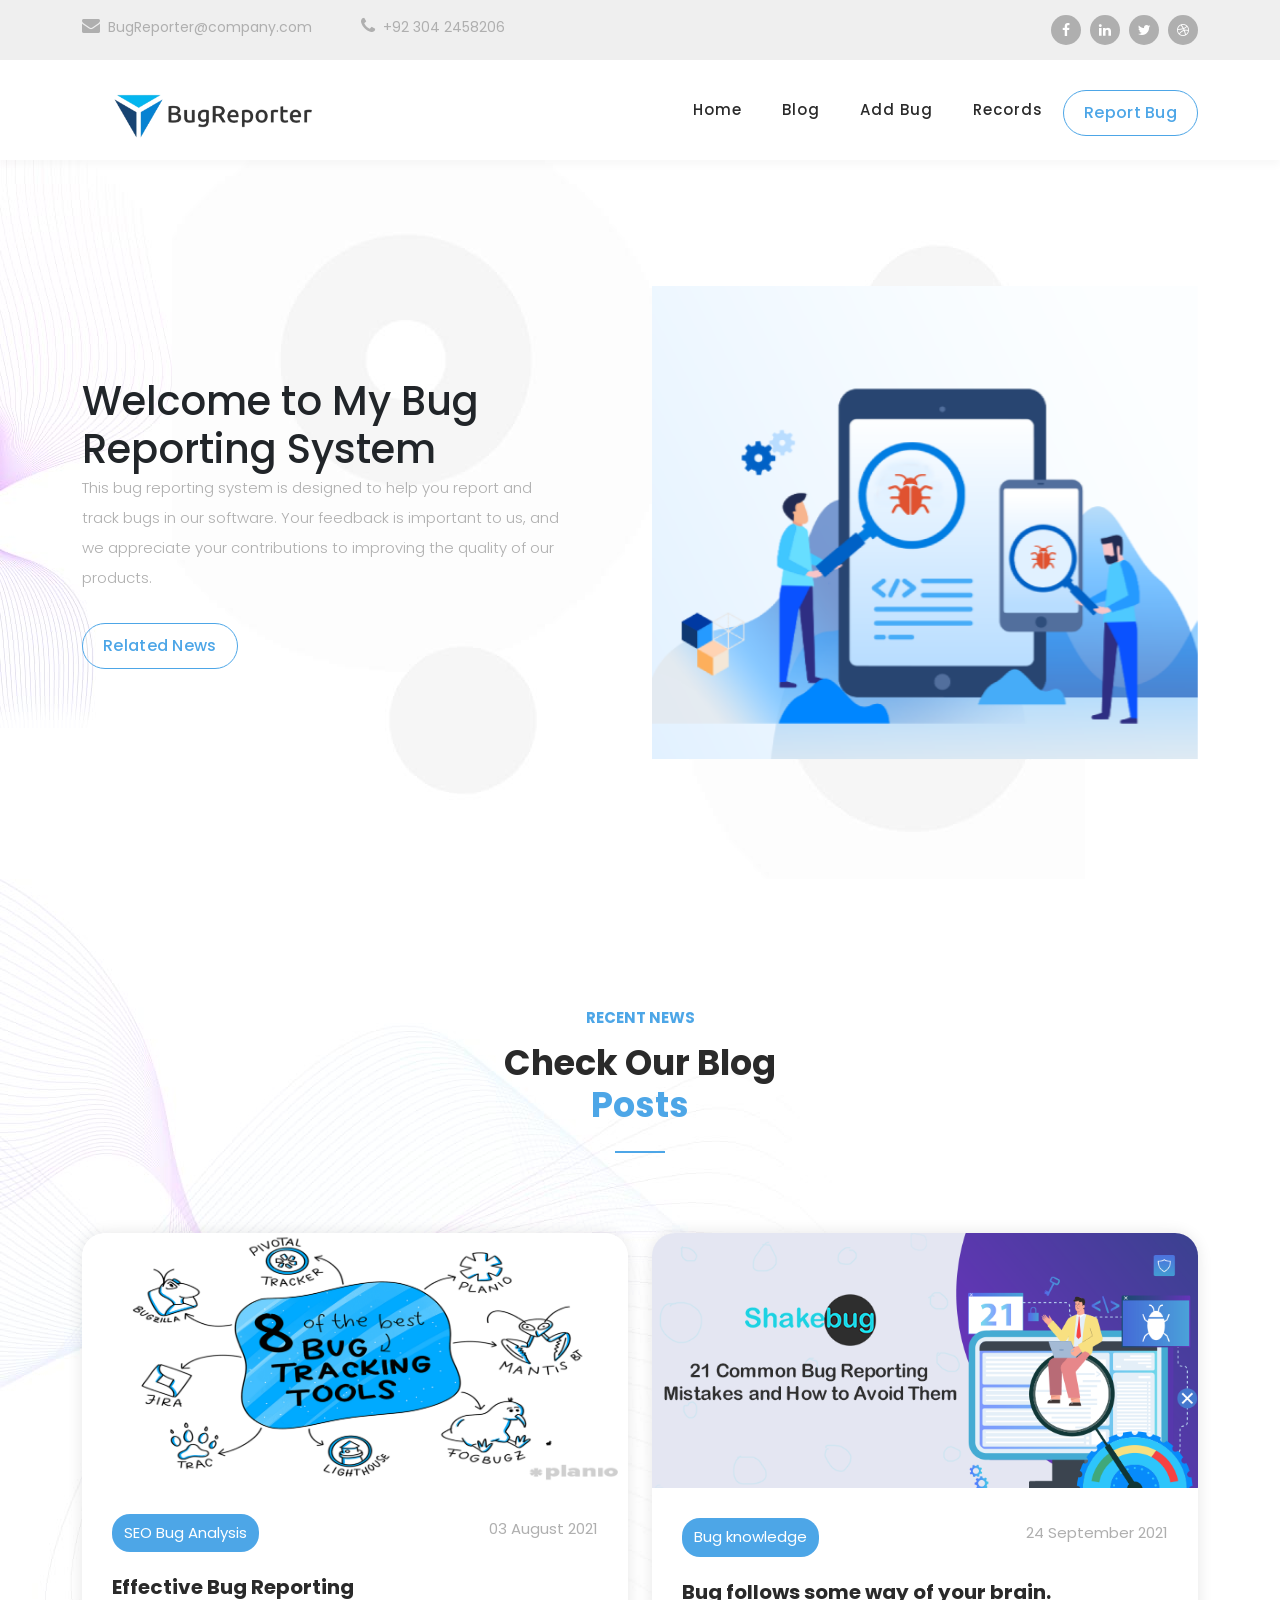
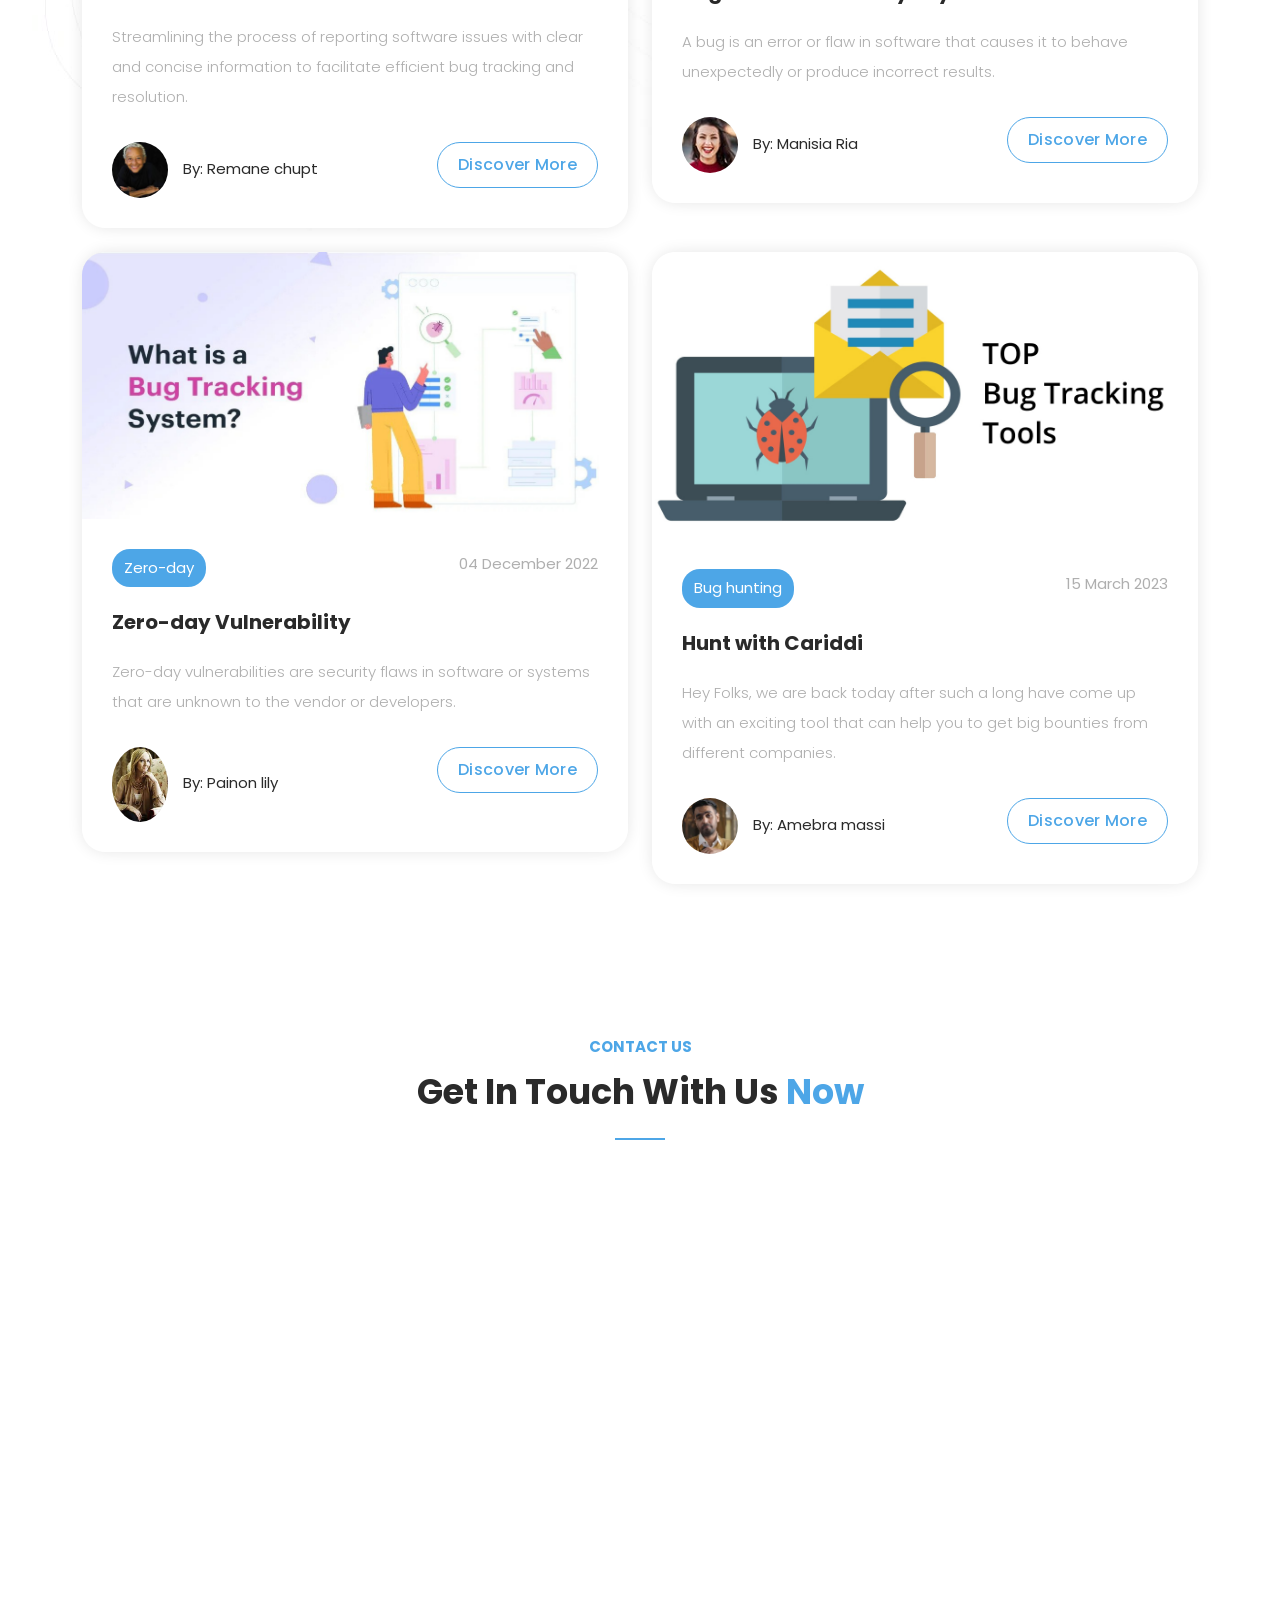
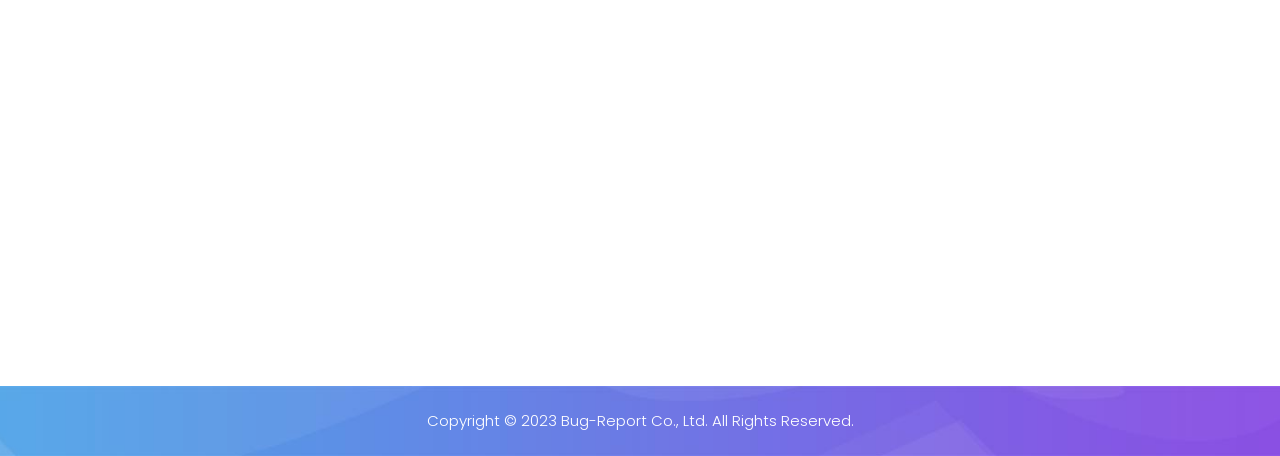
<file: myproject/templates/homepage_3.html>
<!DOCTYPE html>
<html lang="en">

  <head>

    <meta charset="UTF-8">
    <meta name="viewport" content="width=device-width, initial-scale=1, shrink-to-fit=no">
    <meta name="description" content="">
    <meta name="author" content="">
    <link rel="preconnect" href="https://fonts.googleapis.com">
    <link rel="preconnect" href="https://fonts.gstatic.com" crossorigin>
    <link href="https://fonts.googleapis.com/css2?family=Poppins:wght@100;200;300;400;500;600;700;800;900&display=swap" rel="stylesheet">

    <title>Bug-Repoter</title>

    <!-- Bootstrap core CSS -->
    <link rel="stylesheet" href="../static/vendor/bootstrap/css/bootstrap.min.css">


    <!-- Additional CSS Files -->
    <link rel="stylesheet" href="../static/assets/css/fontawesome.css">
    <link rel="stylesheet" href="../static/assets/css/templatemo-digimedia-v3.css">
    <link rel="stylesheet" href="../static/assets/css/animated.css">
    <link rel="stylesheet" href="../static/assets/css/owl.css">
<!--

TemplateMo 568 DigiMedia

https://templatemo.com/tm-568-digimedia

-->
  </head>

<body>

  <!-- ***** Preloader Start ***** -->
  <div id="js-preloader" class="js-preloader">
    <div class="preloader-inner">
      <span class="dot"></span>
      <div class="dots">
        <span></span>
        <span></span>
        <span></span>
      </div>
    </div>
  </div>
  <!-- ***** Preloader End ***** -->

  <!-- Pre-header Starts -->
  <div class="pre-header">
    <div class="container">
      <div class="row">
        <div class="col-lg-8 col-sm-8 col-7">
          <ul class="info">
            <li><a href="https://www.linkedin.com/in/m-shaheer-khan"><i class="fa fa-envelope"></i>BugReporter@company.com</a></li>
            <li><a><i class="fa fa-phone"></i>+92 304 2458206</a></li>
          </ul>
        </div>
        <div class="col-lg-4 col-sm-4 col-5">
          <ul class="social-media">
            <li><a href="#"><i class="fa fa-facebook"></i></a></li>
            <li><a href="https://www.linkedin.com/in/ahsan-sajid-1b06a1171"><i class="fa fa-linkedin"></i></a></li>
            <li><a href="#"><i class="fa fa-twitter"></i></a></li>
            <li><a href="#"><i class="fa fa-dribbble"></i></a></li>
          </ul>
        </div>
      </div>
    </div>
  </div>
  <!-- Pre-header End -->

  <!-- ***** Header Area Start ***** -->
  <header class="header-area header-sticky wow slideInDown" data-wow-duration="0.50s" data-wow-delay="0s">
    <div class="container">
      <div class="row">
        <div class="col-12">
          <nav class="main-nav">
            <!-- ***** Logo Start ***** -->
            <a href="" class="logo">
              <img src="../static/assets/images/bugLogo.png" alt="Logo" style="width: 250px; height: auto;">
            </a>
            <!-- ***** Logo End ***** -->
            <!-- ***** Menu Start ***** -->
            <ul class="nav">
              <li class="scroll-to-section"><a href="#top" class="active">Home</a></li>
              <li class="scroll-to-section"><a href="#blog">Blog</a></li>
              <li ><a href="#">Add bug</a></li>
              <li ><a href="#">Records</a></li> 
              <div class="border-first-button"><a href="#">Report Bug</a></div>
            </ul>        
            <a class='menu-trigger'>
                <span>Menu</span>
            </a>
            <!-- ***** Menu End ***** -->
          </nav>
        </div>
      </div>
    </div>
  </header>
  <!-- ***** Header Area End ***** -->

  <div class="main-banner wow fadeIn" id="top" data-wow-duration="1s" data-wow-delay="0.5s">
    <div class="container">
      <div class="row">
        <div class="col-lg-12">
          <div class="row">
            <div class="col-lg-6 align-self-center">
              <div class="left-content show-up header-text wow fadeInLeft" data-wow-duration="1s" data-wow-delay="1s">
                <div class="row">
                  <div class="col-lg-12">
                    <h1>Welcome to My Bug Reporting System</h1>
                    <p>This bug reporting system is designed to help you report and track bugs in our software. Your feedback is important to us, and we appreciate your contributions to improving the quality of our products.</p>
                  </div>
                  <div class="col-lg-12">
                    <div class="border-first-button scroll-to-section">
                      <a href="#blog">Related News</a>
                    </div>
                  </div>
                </div>
              </div>
            </div>
            <div class="col-lg-6">
              <div class="right-image wow fadeInRight" data-wow-duration="1s" data-wow-delay="0.5s">
                <img src="../static/assets/images/t.png" alt="">
              </div>
            </div>
          </div>
        </div>
      </div>
    </div>
  </div>

  <div id="blog" class="blog">
  <div class="container">
    <div class="row">
      <div class="col-lg-4 offset-lg-4  wow fadeInDown" data-wow-duration="1s" data-wow-delay="0.3s">
        <div class="section-heading">
          <h6>Recent News</h6>
          <h4>Check Our Blog <em>Posts</em></h4>
          <div class="line-dec"></div>
        </div>
      </div>
      <div class="col-lg-6 wow fadeInUp" data-wow-duration="1s" data-wow-delay="0.2s">
        <div class="blog-post">
          <div class="thumb">
            <a href="https://www.testdevlab.com/blog/a-manual-testers-guide-to-effective-bug-reporting" target="_blank"><img src="../static/assets/images/blog05.jpg"  alt=""></a>
          </div>
          <div class="down-content">
            <span class="category">SEO Bug Analysis</span>
            <span class="date">03 August 2021</span>
            <a href="https://www.testdevlab.com/blog/a-manual-testers-guide-to-effective-bug-reporting" target="_blank"><h4>Effective Bug Reporting</h4></a>
            <p>Streamlining the process of reporting software issues with clear and concise information to facilitate efficient bug tracking and resolution.</p>
            <span class="author"><img src="../static/assets/images/author02.jpg" alt="">By: Remane chupt</span>
            <div class="border-first-button"><a href="https://www.testdevlab.com/blog/a-manual-testers-guide-to-effective-bug-reporting" target="_blank">Discover More</a></div>
          </div>
        </div>
      </div>
      <div class="col-lg-6 wow fadeInUp" data-wow-duration="1s" data-wow-delay="0.2s">
        <div class="blog-post">
          <div class="thumb">
            <a href="https://blogs.cornell.edu/nysipm/tag/bed-bug/" target="_blank"><img src="../static/assets/images/blogPost02.png"  alt=""></a>
          </div>
          <div class="down-content">
            <span class="category">Bug knowledge</span>
            <span class="date">24 September 2021</span>
            <a href="https://blogs.cornell.edu/nysipm/tag/bed-bug/" target="_blank"><h4>Bug follows some way of your brain.</h4></a>
            <p>A bug is an error or flaw in software that causes it to behave unexpectedly or produce incorrect results.</p>
            <span class="author"><img src="../static/assets/images/author-post.jpg" alt="">By: Manisia Ria</span>
            <div class="border-first-button"><a href="https://blogs.cornell.edu/nysipm/tag/bed-bug/" target="_blank">Discover More</a></div>
          </div>
        </div>
      </div>
      <div class="col-lg-6 wow fadeInUp my-4" data-wow-duration="1s" data-wow-delay="0.2s">
        <div class="blog-post">
          <div class="thumb">
            <a href="https://www.trendmicro.com/vinfo/us/security/definition/zero-day-vulnerability" target="_blank"><img src="../static/assets/images/blog02.jpg" alt=""></a>
          </div>
          <div class="down-content">
            <span class="category">Zero-day</span>
            <span class="date">04 December 2022</span>
            <a href="https://www.trendmicro.com/vinfo/us/security/definition/zero-day-vulnerability" target="_blank"><h4>Zero-day Vulnerability</h4></a>
            <p>Zero-day vulnerabilities are security flaws in software or systems that are unknown to the vendor or developers.</p>
            <span class="author"><img src="../static/assets/images/author03.jpg" alt="">By: Painon lily</span>
            <div class="border-first-button"><a href="https://www.trendmicro.com/vinfo/us/security/definition/zero-day-vulnerability" target="_blank">Discover More</a></div>
          </div>
        </div>
      </div>
      <div class="col-lg-6 wow fadeInUp my-4" data-wow-duration="1s" data-wow-delay="0.2s">
        <div class="blog-post">
          <div class="thumb">
            <a href="https://secnhack.in/cariddi-hidden-endpoint-finder-for-bug-hunting/" target="_blank"><img src="../static/assets/images/Blog03.jpg" alt=""></a>
          </div>
          <div class="down-content">
            <span class="category">Bug hunting</span>
            <span class="date">15 March 2023</span>
            <a href="https://secnhack.in/cariddi-hidden-endpoint-finder-for-bug-hunting/" target="_blank"><h4>Hunt with Cariddi</h4></a>
            <p>Hey Folks, we are back today after such a long have come up with an exciting tool that can help you to get big bounties from different companies.</p>
            <span class="author"><img src="../static/assets/images/author04.jpg" alt="">By: Amebra massi</span>
            <div class="border-first-button"><a href="https://secnhack.in/cariddi-hidden-endpoint-finder-for-bug-hunting/" target="_blank">Discover More</a></div>
          </div>
        </div>
      </div>
    </div>
  </div>
  </div>

  <div id="contact" class="contact-us section">
    <div class="container">
      <div class="row">
        <div class="col-lg-6 offset-lg-3">
          <div class="section-heading wow fadeIn" data-wow-duration="1s" data-wow-delay="0.5s">
            <h6>Contact Us</h6>
            <h4>Get In Touch With Us <em>Now</em></h4>
            <div class="line-dec"></div>
          </div>
        </div>
        <div class="col-lg-12 wow fadeInUp" data-wow-duration="0.5s" data-wow-delay="0.25s">
          <form id="contact" action="" method="post">
            <div class="row">
              <div class="col-lg-12">
              </div>
              <div class="col-lg-5">
                <div id="map">
                  <iframe src="https://maps.google.com/maps?q=UIT+University,+Karachi,+Pakistan&t=&z=13&ie=UTF8&iwloc=&output=embed" width="100%" height="636px" frameborder="0" style="border:0" allowfullscreen></iframe>
                </div>
              </div>
              <div class="col-lg-7">
                <div class="fill-form">
                  <div class="row">
                    <div class="col-lg-4">
                      <div class="info-post">
                        <div class="icon">
                          <img src="../static/assets/images/phone-icon.png" alt="">
                          <a>+92 302 3636719</a>
                        </div>
                      </div>
                    </div>
                    <div class="col-lg-4">
                      <div class="info-post">
                        <div class="icon">
                          <img src="../static/assets/images/email-icon.png" alt="">
                          <a>shaheer@gmail.com</a>
                        </div>
                      </div>
                    </div>
                    <div class="col-lg-4">
                      <div class="info-post">
                        <div class="icon">
                          <img src="../static/assets/images/location-icon.png" alt="">
                          <a href="https://maps.google.com/maps?q=UIT+University,+Karachi,+Pakistan&t=&z=13&ie=UTF8&iwloc=&output=embed">UIT University</a>
                        </div>
                      </div>
                    </div>
                    <div class="col-lg-6">
                      <fieldset>
                        <input type="name" name="name" id="name" placeholder="Name" autocomplete="on" required>
                      </fieldset>
                      <fieldset>
                        <input type="text" name="email" id="email" pattern="[^ @]*@[^ @]*" placeholder="Your Email" required="">
                      </fieldset>
                      <fieldset>
                        <input type="subject" name="subject" id="subject" placeholder="Subject" autocomplete="on">
                      </fieldset>
                    </div>
                    <div class="col-lg-6">
                      <fieldset>
                        <textarea name="message" type="text" class="form-control" id="message" placeholder="Message" required=""></textarea>  
                      </fieldset>
                    </div>
                    <div class="col-lg-12">
                      <fieldset>
                        <button type="submit" id="form-submit" class="main-button ">Send Message Now</button>
                      </fieldset>
                    </div>
                  </div>
                </div>
              </div>
            </div>
          </form>
        </div>
      </div>
    </div>
  </div>

  <footer>
    <div class="container">
      <div class="row">
        <div class="col-lg-12">
          <p>Copyright © 2023 Bug-Report Co., Ltd. All Rights Reserved. 
        </div>
      </div>
    </div>
  </footer>


  <!-- Scripts -->
  <script src="../static/vendor/jquery/jquery.min.js"></script>
  <script src="../static/vendor/bootstrap/js/bootstrap.bundle.min.js"></script>
  <script src="../static/assets/js/owl-carousel.js"></script>
  <script src="../static/assets/js/animation.js"></script>
  <script src="../static/assets/js/imagesloaded.js"></script>
  <script src="../static/assets/js/custom.js"></script>

</body>
</html>
</file>
<file: myproject/static/assets/css/templatemo-digimedia-v3.css>
/*

TemplateMo 568 DigiMedia

https://templatemo.com/tm-568-digimedia

*/

/* ---------------------------------------------
Table of contents
------------------------------------------------
01. font & reset css
02. reset
03. global styles
04. header
05. banner
06. features
07. testimonials
08. contact
09. footer
10. preloader
11. search
12. portfolio

--------------------------------------------- */
/* 
---------------------------------------------
font & reset css
--------------------------------------------- 
*/
/* 
---------------------------------------------
reset
--------------------------------------------- 
*/
html, body, div, span, applet, object, iframe, h1, h2, h3, h4, h5, h6, p, blockquote, div
pre, a, abbr, acronym, address, big, cite, code, del, dfn, em, font, img, ins, kbd, q,
s, samp, small, strike, strong, sub, sup, tt, var, b, u, i, center, dl, dt, dd, ol, ul, li,
figure, header, nav, section, article, aside, footer, figcaption {
  margin: 0;
  padding: 0;
  border: 0;
  outline: 0;
}

/* clear fix */
.grid:after {
  content: '';
  display: block;
  clear: both;
}

/* ---- .grid-item ---- */

.grid-sizer,
.grid-item {
  width: 50%;
}

.grid-item {
  float: left;
}

.grid-item img {
  display: block;
  max-width: 100%;
}

.clearfix:after {
  content: ".";
  display: block;
  clear: both;
  visibility: hidden;
  line-height: 0;
  height: 0;
}

.clearfix {
  display: inline-block;
}

html[xmlns] .clearfix {
  display: block;
}

* html .clearfix {
  height: 1%;
}

ul, li {
  padding: 0;
  margin: 0;
  list-style: none;
}

header, nav, section, article, aside, footer, hgroup {
  display: block;
}

* {
  box-sizing: border-box;
}

html, body {
  font-family: 'Poppins', sans-serif;
  font-weight: 400;
  background-color: #fff;
  -ms-text-size-adjust: 100%;
  -webkit-font-smoothing: antialiased;
  -moz-osx-font-smoothing: grayscale;
}

a {
  text-decoration: none !important;
}

h1, h2, h3, h4, h5, h6 {
  margin-top: 0px;
  margin-bottom: 0px;
}

ul {
  margin-bottom: 0px;
}

p {
  font-size: 15px;
  line-height: 30px;
  font-weight: 300;
  color: #afafaf;
}

img {
  width: 100%;
  overflow: hidden;
}

/* 
---------------------------------------------
global styles
--------------------------------------------- 
*/
html,
body {
  background: #fff;
  font-family: 'Poppins', sans-serif;
}

::selection {
  background: #4da6e7;
  color: #fff !important;
}

::-moz-selection {
  background: #4da6e7;
  color: #fff !important;
}

@media (max-width: 991px) {
  html, body {
    overflow-x: hidden;
  }
  .mobile-top-fix {
    margin-top: 30px;
    margin-bottom: 0px;
  }
  .mobile-bottom-fix {
    margin-bottom: 30px;
  }
  .mobile-bottom-fix-big {
    margin-bottom: 60px;
  }
}

.page-section {
  margin-top: 120px;
}

.section-heading {
  position: relative;
  z-index: 2;
}

.section-heading h6 {
  font-size: 15px;
  font-weight: 700;
  color: #4da6e7;
  text-transform: uppercase;
  margin-bottom: 15px;
}

.section-heading h4 {
  color: #2a2a2a;
  font-size: 35px;
  font-weight: 700;
  text-transform: capitalize;
  margin-bottom: 25px;
}

.section-heading h4 em {
  font-style: normal;
  color: #4da6e7;
}

.section-heading .line-dec {
  width: 50px;
  height: 2px;
  background-color: #4da6e7;
}

.border-first-button a {
  display: inline-block !important;
  padding: 10px 20px !important;
  color: #4da6e7 !important;
  border: 1px solid #4da6e7 !important;
  border-radius: 23px;
  font-weight: 500 !important;
  letter-spacing: 0.3px !important;
  transition: all .5s;
}

.border-first-button a:hover {
  background-color: #4da6e7;
  color: #fff !important;
}



/* 
---------------------------------------------
header
--------------------------------------------- 
*/

.pre-header {
  background-color: #efefef;
  height: 60px;
  padding: 15px 0px;
}

.pre-header ul li {
  display: inline-block;
}

.pre-header ul.info li {
  margin-right: 45px;
}

.pre-header ul.info li a {
  color: #afafaf;
  font-size: 14px;
  transition: all .3s;
}

.pre-header ul.info li a:hover {
  color: #4da6e7;
}

.pre-header ul.info li a i {
  font-size: 18px;
  margin-right: 8px;
}

.pre-header ul.social-media {
  text-align: right;
}

.pre-header ul.social-media li {
  margin-left: 5px;
}

.pre-header ul.social-media li a {
  background-color: #afafaf;
  color: #fff;
  display: inline-block;
  width: 30px;
  height: 30px;
  line-height: 30px;
  text-align: center;
  border-radius: 50%;
  font-size: 14px;
  transition: all .3s;
}

.pre-header ul.social-media li a:hover {
  background-color: #4da6e7;
}

.background-header {
  background-color: #fff!important;
  height: 80px!important;
  position: fixed!important;
  top: 0px;
  left: 0px;
  right: 0px;
  box-shadow: 0px 5px 8px rgba(0,0,0,0.03);
}

.background-header .logo,
.background-header .main-nav .nav li a {
  color: #fff;
}

.background-header .main-nav .nav li:hover a {
  color: #4da6e7;
}

.background-header .nav li a.active {
  position: relative;
  color: #fff;
}

.background-header .nav li a.active:after {
  position: absolute;
  width: 100%;
  height: 1px;
  background-color: #4da6e7;
  content: '';
  left: 50%;
  bottom: -20px;
  transform: translateX(-50%);
}

.background-header .nav li:last-child a.active:after {
  background-color: transparent;
}

.header-area {
  background-color: #fff;
  box-shadow: 0px 5px 8px rgba(0,0,0,0.03);
  position: absolute;
  left: 0px;
  right: 0px;
  z-index: 100;
  height: 100px;
  -webkit-transition: all .5s ease 0s;
  -moz-transition: all .5s ease 0s;
  -o-transition: all .5s ease 0s;
  transition: all .5s ease 0s;
}

.header-area .main-nav {
  min-height: 80px;
  background: transparent;
}

.header-area .main-nav .logo {
  float: left;
  -webkit-transition: all 0.3s ease 0s;
  -moz-transition: all 0.3s ease 0s;
  -o-transition: all 0.3s ease 0s;
  transition: all 0.3s ease 0s;
}

.header-area .main-nav .logo {
    line-height: 100px;
    float: left;
    -webkit-transition: all 0.3s ease 0s;
    -moz-transition: all 0.3s ease 0s;
    -o-transition: all 0.3s ease 0s;
    transition: all 0.3s ease 0s;
}

.background-header .main-nav .logo {
  line-height: 80px;
}

.background-header .main-nav .nav {
  margin-top: 20px !important;
}

.header-area .main-nav .nav {
  float: right;
  margin-top: 30px;
  margin-right: 0px;
  background-color: transparent;
  -webkit-transition: all 0.3s ease 0s;
  -moz-transition: all 0.3s ease 0s;
  -o-transition: all 0.3s ease 0s;
  transition: all 0.3s ease 0s;
  position: relative;
  z-index: 999;
}

.header-area .main-nav .nav li {
  padding-left: 20px;
  padding-right: 20px;
}

.header-area .main-nav .nav li:last-child {
  padding-right: 0px;
  padding-left: 40px;
}

.header-area .main-nav .nav li:last-child a ,
.background-header .main-nav .nav li:last-child a {
  padding: 0px 20px !important;
  font-weight: 400;
}

.header-area .main-nav .nav li:last-child a:hover ,
.background-header .main-nav .nav li:last-child a:hover {
  color: #fff !important;
}

.header-area .main-nav .nav li a {
  display: block;
  font-weight: 500;
  font-size: 15px;
  color: #2a2a2a;
  text-transform: capitalize;
  -webkit-transition: all 0.3s ease 0s;
  -moz-transition: all 0.3s ease 0s;
  -o-transition: all 0.3s ease 0s;
  transition: all 0.3s ease 0s;
  height: 40px;
  line-height: 40px;
  border: transparent;
  letter-spacing: 1px;
}

.header-area .main-nav .nav li:hover a,
.header-area .main-nav .nav li a.active {
  color: #4da6e7!important;
}

.background-header .main-nav .nav li:hover a,
.background-header .main-nav .nav li a.active {
  color: #4da6e7!important;
  opacity: 1;
}

.header-area .main-nav .nav li.submenu {
  position: relative;
  padding-right: 30px;
}

.header-area .main-nav .nav li.submenu:after {
  font-family: FontAwesome;
  content: "\f107";
  font-size: 12px;
  color: #2a2a2a;
  position: absolute;
  right: 18px;
  top: 12px;
}

.background-header .main-nav .nav li.submenu:after {
  color: #2a2a2a;
}

.header-area .main-nav .nav li.submenu ul {
  position: absolute;
  width: 200px;
  box-shadow: 0 2px 28px 0 rgba(0, 0, 0, 0.06);
  overflow: hidden;
  top: 50px;
  opacity: 0;
  transform: translateY(+2em);
  visibility: hidden;
  z-index: -1;
  transition: all 0.3s ease-in-out 0s, visibility 0s linear 0.3s, z-index 0s linear 0.01s;
}

.header-area .main-nav .nav li.submenu ul li {
  margin-left: 0px;
  padding-left: 0px;
  padding-right: 0px;
}

.header-area .main-nav .nav li.submenu ul li a {
  opacity: 1;
  display: block;
  background: #f7f7f7;
  color: #2a2a2a!important;
  padding-left: 20px;
  height: 40px;
  line-height: 40px;
  -webkit-transition: all 0.3s ease 0s;
  -moz-transition: all 0.3s ease 0s;
  -o-transition: all 0.3s ease 0s;
  transition: all 0.3s ease 0s;
  position: relative;
  font-size: 13px;
  font-weight: 400;
  border-bottom: 1px solid #eee;
}

.header-area .main-nav .nav li.submenu ul li a:hover {
  background: #fff;
  color: #4da6e7!important;
  padding-left: 25px;
}

.header-area .main-nav .nav li.submenu ul li a:hover:before {
  width: 3px;
}

.header-area .main-nav .nav li.submenu:hover ul {
  visibility: visible;
  opacity: 1;
  z-index: 1;
  transform: translateY(0%);
  transition-delay: 0s, 0s, 0.3s;
}

.header-area .main-nav .menu-trigger {
  cursor: pointer;
  display: block;
  position: absolute;
  top: 33px;
  width: 32px;
  height: 40px;
  text-indent: -9999em;
  z-index: 99;
  right: 40px;
  display: none;
}

.background-header .main-nav .menu-trigger {
  top: 23px;
}

.header-area .main-nav .menu-trigger span,
.header-area .main-nav .menu-trigger span:before,
.header-area .main-nav .menu-trigger span:after {
  -moz-transition: all 0.4s;
  -o-transition: all 0.4s;
  -webkit-transition: all 0.4s;
  transition: all 0.4s;
  background-color: #2a2a2a;
  display: block;
  position: absolute;
  width: 30px;
  height: 2px;
  left: 0;
}

.background-header .main-nav .menu-trigger span,
.background-header .main-nav .menu-trigger span:before,
.background-header .main-nav .menu-trigger span:after {
  background-color: #2a2a2a;
}

.header-area .main-nav .menu-trigger span:before,
.header-area .main-nav .menu-trigger span:after {
  -moz-transition: all 0.4s;
  -o-transition: all 0.4s;
  -webkit-transition: all 0.4s;
  transition: all 0.4s;
  background-color: #2a2a2a;
  display: block;
  position: absolute;
  width: 30px;
  height: 2px;
  left: 0;
  width: 75%;
}

.background-header .main-nav .menu-trigger span:before,
.background-header .main-nav .menu-trigger span:after {
  background-color: #2a2a2a;
}

.header-area .main-nav .menu-trigger span:before,
.header-area .main-nav .menu-trigger span:after {
  content: "";
}

.header-area .main-nav .menu-trigger span {
  top: 16px;
}

.header-area .main-nav .menu-trigger span:before {
  -moz-transform-origin: 33% 100%;
  -ms-transform-origin: 33% 100%;
  -webkit-transform-origin: 33% 100%;
  transform-origin: 33% 100%;
  top: -10px;
  z-index: 10;
}

.header-area .main-nav .menu-trigger span:after {
  -moz-transform-origin: 33% 0;
  -ms-transform-origin: 33% 0;
  -webkit-transform-origin: 33% 0;
  transform-origin: 33% 0;
  top: 10px;
}

.header-area .main-nav .menu-trigger.active span,
.header-area .main-nav .menu-trigger.active span:before,
.header-area .main-nav .menu-trigger.active span:after {
  background-color: transparent;
  width: 100%;
}

.header-area .main-nav .menu-trigger.active span:before {
  -moz-transform: translateY(6px) translateX(1px) rotate(45deg);
  -ms-transform: translateY(6px) translateX(1px) rotate(45deg);
  -webkit-transform: translateY(6px) translateX(1px) rotate(45deg);
  transform: translateY(6px) translateX(1px) rotate(45deg);
  background-color: #2a2a2a;
}

.background-header .main-nav .menu-trigger.active span:before {
  background-color: #2a2a2a;
}

.header-area .main-nav .menu-trigger.active span:after {
  -moz-transform: translateY(-6px) translateX(1px) rotate(-45deg);
  -ms-transform: translateY(-6px) translateX(1px) rotate(-45deg);
  -webkit-transform: translateY(-6px) translateX(1px) rotate(-45deg);
  transform: translateY(-6px) translateX(1px) rotate(-45deg);
  background-color: #2a2a2a;
}

.background-header .main-nav .menu-trigger.active span:after {
  background-color: #2a2a2a;
}

.header-area.header-sticky {
  min-height: 80px;
}

.header-area .nav {
  margin-top: 30px;
}

.header-area.header-sticky .nav li a.active {
  color: #4da6e7;
}

@media (max-width: 1200px) {
  .header-area .main-nav .nav li {
    padding-left: 12px;
    padding-right: 12px;
  }
  .header-area .main-nav:before {
    display: none;
  }
}

@media (max-width: 992px) {
  .header-area .main-nav .nav li:last-child  ,
  .background-header .main-nav .nav li:last-child {
    display: none;
  }
  .header-area .main-nav .nav li:nth-child(6),
  .background-header .main-nav .nav li:nth-child(6) {
    padding-right: 0px;
  }
  .background-header .nav li a.active:after {
    display: none;
  }
}

@media (max-width: 767px) {
  .pre-header ul.info li:last-child {
    display: none;
  }
  .background-header .main-nav .nav {
    margin-top: 80px !important;
  }
  .header-area .main-nav .logo {
    color: #1e1e1e;
  }
  .header-area.header-sticky .nav li a:hover,
  .header-area.header-sticky .nav li a.active {
    color: #4da6e7!important;
    opacity: 1;
  }
  .header-area.header-sticky .nav li.search-icon a {
    width: 100%;
  }
  .header-area {
    background-color: #fff;
    padding: 0px 15px;
    height: 100px;
    box-shadow: none;
    text-align: center;
    box-shadow: 0px 5px 8px rgba(0,0,0,0.03);
  }
  .header-area .container {
    padding: 0px;
  }
  .header-area .logo {
    margin-left: 30px;
  }
  .header-area .menu-trigger {
    display: block !important;
  }
  .header-area .main-nav {
    overflow: hidden;
  }
  .header-area .main-nav .nav {
    float: none;
    width: 100%;
    display: none;
    -webkit-transition: all 0s ease 0s;
    -moz-transition: all 0s ease 0s;
    -o-transition: all 0s ease 0s;
    transition: all 0s ease 0s;
    margin-left: 0px;
  }
  .background-header .nav {
    margin-top: 80px;
  }
  .header-area .main-nav .nav li:first-child {
    border-top: 1px solid #eee;
  }
  .header-area.header-sticky .nav {
    margin-top: 100px;
  }
  .header-area .main-nav .nav li {
    width: 100%;
    background: #fff;
    border-bottom: 1px solid #e7e7e7;
    padding-left: 0px !important;
    padding-right: 0px !important;
  }
  .header-area .main-nav .nav li a {
    height: 50px !important;
    line-height: 50px !important;
    padding: 0px !important;
    border: none !important;
    background: #f7f7f7 !important;
    color: #191a20 !important;
  }
  .header-area .main-nav .nav li a:hover {
    background: #eee !important;
    color: #4da6e7!important;
  }
  .header-area .main-nav .nav li.submenu ul {
    position: relative;
    visibility: inherit;
    opacity: 1;
    z-index: 1;
    transform: translateY(0%);
    transition-delay: 0s, 0s, 0.3s;
    top: 0px;
    width: 100%;
    box-shadow: none;
    height: 0px;
  }
  .header-area .main-nav .nav li.submenu ul li a {
    font-size: 12px;
    font-weight: 400;
  }
  .header-area .main-nav .nav li.submenu ul li a:hover:before {
    width: 0px;
  }
  .header-area .main-nav .nav li.submenu ul.active {
    height: auto !important;
  }
  .header-area .main-nav .nav li.submenu:after {
    color: #3B566E;
    right: 25px;
    font-size: 14px;
    top: 15px;
  }
  .header-area .main-nav .nav li.submenu:hover ul, .header-area .main-nav .nav li.submenu:focus ul {
    height: 0px;
  }
}

@media (min-width: 767px) {
  .header-area .main-nav .nav {
    display: flex !important;
  }
}

/* 
---------------------------------------------
preloader
--------------------------------------------- 
*/

.js-preloader {
    position: fixed;
    top: 0;
    left: 0;
    right: 0;
    bottom: 0;
    background-color: #fff;
    display: -webkit-box;
    display: flex;
    -webkit-box-align: center;
    align-items: center;
    -webkit-box-pack: center;
    justify-content: center;
    opacity: 1;
    visibility: visible;
    z-index: 9999;
    -webkit-transition: opacity 0.25s ease;
    transition: opacity 0.25s ease;
}

.js-preloader.loaded {
    opacity: 0;
    visibility: hidden;
    pointer-events: none;
}

@-webkit-keyframes dot {
    50% {
        -webkit-transform: translateX(96px);
        transform: translateX(96px);
    }
}

@keyframes dot {
    50% {
        -webkit-transform: translateX(96px);
        transform: translateX(96px);
    }
}

@-webkit-keyframes dots {
    50% {
        -webkit-transform: translateX(-31px);
        transform: translateX(-31px);
    }
}

@keyframes dots {
    50% {
        -webkit-transform: translateX(-31px);
        transform: translateX(-31px);
    }
}

.preloader-inner {
    position: relative;
    width: 142px;
    height: 40px;
    background: #fff;
}

.preloader-inner .dot {
    position: absolute;
    width: 16px;
    height: 16px;
    top: 12px;
    left: 15px;
    background: #4da6e7;
    border-radius: 50%;
    -webkit-transform: translateX(0);
    transform: translateX(0);
    -webkit-animation: dot 2.8s infinite;
    animation: dot 2.8s infinite;
}

.preloader-inner .dots {
    -webkit-transform: translateX(0);
    transform: translateX(0);
    margin-top: 12px;
    margin-left: 31px;
    -webkit-animation: dots 2.8s infinite;
    animation: dots 2.8s infinite;
}

.preloader-inner .dots span {
    display: block;
    float: left;
    width: 16px;
    height: 16px;
    margin-left: 16px;
    background: #4da6e7;
    border-radius: 50%;
}



/* 
---------------------------------------------
Banner Style
--------------------------------------------- 
*/

.main-banner {
  background-repeat: no-repeat;
  background-position: center center;
  background-size: cover;
  padding: 226px 0px 120px 0px;
  position: relative;
  overflow: hidden;
}

.main-banner:after {
  content: '';
  background-image: url(../images/slider-left-dec.jpg);
  background-repeat: no-repeat;
  position: absolute;
  left: 0;
  top: 60px;
  width: 262px;
  height: 625px;
  z-index: 1;
}

.main-banner:before {
  content: '';
  background-image: url(../images/slider-right-dec.jpg);
  background-repeat: no-repeat;
  position: absolute;
  right: 0;
  top: 60px;
  width: 1159px;
  height: 797px;
  z-index: -1;
}

.main-banner .left-content {
  margin-right: 15px;
}

.main-banner .left-content h6 {
  text-transform: capitalize;
  font-size: 20px;
  font-weight: 700;
  color: #4da6e7;
  margin-bottom: 15px;
  text-transform: uppercase;
}

.main-banner .left-content h2 {
  z-index: 2;
  position: relative;
  font-weight: 700;
  font-size: 50px;
  color: #2a2a2a;
  margin-bottom: 20px;
}

.main-banner .left-content p {
  margin-bottom: 30px;
  margin-right: 45px;
}

.main-banner .right-image {
  text-align: right;
  position: relative;
  z-index: 20;
}

.main-banner .right-image img {
  max-width: 593px;
}



/* 
---------------------------------------------
About Style
--------------------------------------------- 
*/

#about {
  padding-top: 130px;
}

.about-left-image img {
  margin-right: 45px;
}

.about-right-content p {
  margin-top: 30px;
  margin-bottom: 45px;
}

.skills-content {
  position: relative;
  z-index: 1;
  margin-top: -50px;
  background-color: #f5f5f5;
  border-bottom-right-radius: 50px;
  border-bottom-left-radius: 50px;
  padding: 110px 0px 50px 0px;
}

.skill-item {
  text-align: center;
}
/* 
.progress {
  width: 150px;
  height: 150px;
  line-height: 150px;
  background: none;
  margin: 0 auto;
  box-shadow: none;
  position: relative;
}
.progress:after {
  content: "";
  width: 100%;
  height: 100%;
  border-radius: 50%;
  border: 5px solid #fff;
  position: absolute;
  top: 0;
  left: 0;
}
.progress > span {
  width: 50%;
  height: 100%;
  overflow: hidden;
  position: absolute;
  top: 0;
  z-index: 1;
}
.progress .progress-left {
  left: 0;
}
.progress .progress-bar {
  width: 100%;
  height: 100%;
  background: none;
  border-width: 5px;
  border-style: solid;
  position: absolute;
  top: 0;
  border-color: #fd6a54; */
/* } */

/* .first-skill-item .progress .progress-bar {
  border-color: #4da6e7;
}

.second-skill-item .progress .progress-bar {
  border-color: #726ae3;
}

.third-skill-item .progress .progress-bar {
  border-color: #f58b56;
}

.progress .progress-left .progress-bar {
  left: 100%;
  border-top-right-radius: 75px;
  border-bottom-right-radius: 75px;
  border-left: 0;
  -webkit-transform-origin: center left;
  transform-origin: center left;
}
.progress .progress-right {
  right: 0;
}
.progress .progress-right .progress-bar {
  left: -100%;
  border-top-left-radius: 75px;
  border-bottom-left-radius: 75px;
  border-right: 0;
  -webkit-transform-origin: center right;
  transform-origin: center right;
}
.progress .progress-value {
  text-align: center;
  color: #2a2a2a;
  display: flex;
  width: 100%;
  border-radius: 50%;
  font-size: 35px;
  text-align: center;
  line-height: 25px;
  align-items: center;
  justify-content: center;
  height: 100%;
  font-weight: 700;
}
.progress .progress-value div {
  margin-top: 10px;
}
.progress .progress-value span {
  font-size: 18px;
  text-transform: none;
  color: #afafaf;
  font-weight: 300;
}

/* This for loop creates the  necessary css animation names 
Due to the split circle of progress-left and progress right, we must use the animations on each side. 
*/
/* .progress[data-percentage="10"] .progress-right .progress-bar {
  animation: loading-1 1.5s linear forwards;
}
.progress[data-percentage="10"] .progress-left .progress-bar {
  animation: 0;
} */

/* .progress[data-percentage="20"] .progress-right .progress-bar {
  animation: loading-2 1.5s linear forwards;
}
.progress[data-percentage="20"] .progress-left .progress-bar {
  animation: 0;
}

.progress[data-percentage="30"] .progress-right .progress-bar {
  animation: loading-3 1.5s linear forwards;
}
.progress[data-percentage="30"] .progress-left .progress-bar {
  animation: 0;
}

.progress[data-percentage="40"] .progress-right .progress-bar {
  animation: loading-4 1.5s linear forwards;
}
.progress[data-percentage="40"] .progress-left .progress-bar {
  animation: 0;
}

.progress[data-percentage="50"] .progress-right .progress-bar {
  animation: loading-5 1.5s linear forwards;
}
.progress[data-percentage="50"] .progress-left .progress-bar {
  animation: 0;
}

.progress[data-percentage="60"] .progress-right .progress-bar {
  animation: loading-5 1.5s linear forwards;
}
.progress[data-percentage="60"] .progress-left .progress-bar {
  animation: loading-1 1.5s linear forwards 1.5s;
}

.progress[data-percentage="70"] .progress-right .progress-bar {
  animation: loading-5 1.5s linear forwards;
}
.progress[data-percentage="70"] .progress-left .progress-bar {
  animation: loading-2 1.5s linear forwards 1.5s;
}

.progress[data-percentage="80"] .progress-right .progress-bar {
  animation: loading-5 1.5s linear forwards;
}
.progress[data-percentage="80"] .progress-left .progress-bar {
  animation: loading-3 1.5s linear forwards 1.5s;
}

.progress[data-percentage="90"] .progress-right .progress-bar {
  animation: loading-5 1.5s linear forwards;
}
.progress[data-percentage="90"] .progress-left .progress-bar {
  animation: loading-4 1.5s linear forwards 1.5s;
}

.progress[data-percentage="100"] .progress-right .progress-bar {
  animation: loading-5 1.5s linear forwards;
}
.progress[data-percentage="100"] .progress-left .progress-bar {
  animation: loading-5 1.5s linear forwards 1.5s;
} */ 

@keyframes loading-1 {
  0% {
    -webkit-transform: rotate(0deg);
    transform: rotate(0deg);
  }
  100% {
    -webkit-transform: rotate(36);
    transform: rotate(36deg);
  }
}
@keyframes loading-2 {
  0% {
    -webkit-transform: rotate(0deg);
    transform: rotate(0deg);
  }
  100% {
    -webkit-transform: rotate(72);
    transform: rotate(72deg);
  }
}
@keyframes loading-3 {
  0% {
    -webkit-transform: rotate(0deg);
    transform: rotate(0deg);
  }
  100% {
    -webkit-transform: rotate(108);
    transform: rotate(108deg);
  }
}
@keyframes loading-4 {
  0% {
    -webkit-transform: rotate(0deg);
    transform: rotate(0deg);
  }
  100% {
    -webkit-transform: rotate(144);
    transform: rotate(144deg);
  }
}
@keyframes loading-5 {
  0% {
    -webkit-transform: rotate(0deg);
    transform: rotate(0deg);
  }
  100% {
    -webkit-transform: rotate(180);
    transform: rotate(180deg);
  }
}
/* .progress {
  margin-bottom: 1em;
} */

/* 
---------------------------------------------
Services Style
--------------------------------------------- 
*/

.services {
  padding-top: 130px;
  position: relative;
}

.services:after {
  content: '';
  background-image: url(../images/services-left-dec.jpg);
  background-repeat: no-repeat;
  position: absolute;
  left: 0;
  top: 0px;
  width: 786px;
  height: 1217px;
  z-index: 0;
}

.services:before {
  content: '';
  background-image: url(../images/services-right-dec.jpg);
  background-repeat: no-repeat;
  position: absolute;
  right: 0;
  top: 400px;
  width: 161px;
  height: 413px;
  z-index: 0;
}

.services .section-heading {
  text-align: center;
  margin-bottom: 80px;
}

.services .section-heading .line-dec {
  margin: 0 auto;
}

.services .naccs {
  position: relative;
  z-index: 1;
}

.services .icon {
  display: block;
  text-align: center;
  margin: 0 auto;
}

.services .naccs .menu div h4 {
  color: #fff;
  font-size: 15px;
  font-weight: 400;
  width: 100%;
}

.services .icon img {
  margin-bottom: 10px;
  max-width: 60px;
  min-width: 60px;
}

.services .naccs .menu {
  text-align: center;
  margin-bottom: 30px;
}

.services .naccs .menu div {
  color: #2a2a2a;
  margin: 0px;
  width: 15%;
  font-size: 20px;
  font-weight: 700;
  display: inline-block;
  text-align: center;
  cursor: pointer;
  position: relative;
  border-radius: 15px;
  transition: 1s all cubic-bezier(0.075, 0.82, 0.165, 1);
}

.services .naccs .menu div .thumb {
  display: inline-block;
  width: 100%;
  padding: 30px 0px;
  background-color: #fff;
}

.services .naccs .menu div.active {
  box-shadow: 0px 0px 15px rgba(0,0,0,0.1);
}

.services ul.nacc {
  height: 100% !important;
  position: relative;
  min-height: 100%;
  list-style: none;
  margin: 0;
  padding: 0;
  transition: 0.5s all cubic-bezier(0.075, 0.82, 0.165, 1);
}

.services ul.nacc li {
  opacity: 0;
  transform: translateX(-50px);
  position: absolute;
  list-style: none;
  transition: 1s all cubic-bezier(0.075, 0.82, 0.165, 1);
}

.services ul.nacc li.active {
  transition-delay: 0.3s;
  position: relative;
  z-index: 2;
  opacity: 1;
  transform: translateX(0px);
  box-shadow: 0px 0px 15px rgba(0,0,0,0.1);
  background-color: #fff;
  border-radius: 15px;
  padding: 80px 120px 50px 120px;
}

.services ul.nacc li {
  width: 100%;
}

.services ul.nacc li .right-image img {
  max-width: 420px;
  float: right;
}

.services .nacc .thumb h4 {
  color: #2a2a2a;
  font-size: 20px;
  font-weight: 700;
  line-height: 35px;
  margin-bottom: 25px;
}

.services .nacc .thumb .main-white-button {
  text-align: right;
  margin-top: 40px;
}

.services .nacc .thumb .main-white-button a {
  background-color: #8d99af;
  color: #fff;
}

.services .nacc .thumb .main-white-button a i {
  background-color: #fff;
  color: #8d99af;
}

.services .left-text h4 {
  font-size: 20px;
  font-weight: 700;
  color: #4da6e7 !important;
}

.services .left-text p {
  margin-bottom: 30px;
}

.nacc .ticks-list span {
  display: inline-block;
  opacity: 1;
  margin-right: 45px;
  margin-bottom: 20px;
  font-size: 15px;
  font-weight: 400;
}



/* 
---------------------------------------------
Free Quote
--------------------------------------------- 
*/

.free-quote {
  background-image: url(../images/quote-bg-v3.jpg);
  background-repeat: no-repeat;
  background-position: center center;
  background-size: cover;
  padding: 120px 0px;
  text-align: center;
  position: relative;
  z-index: 2;
  margin-top: 130px;
}

.free-quote .section-heading {
  margin-bottom: 60px;
}

.free-quote .section-heading h6,
.free-quote .section-heading h4 {
  color: #fff;
}

.free-quote .section-heading .line-dec {
  margin: 0 auto;
  background-color: #fff;
}

.free-quote form {
  background-color: #fff;
  display: inline-block;
  width: 100%;
  min-height: 80px;
  border-radius: 40px;
  position: relative;
  z-index: 1;
}

.free-quote form input {
  width: 100%;
  margin-top: 20px;
  margin-left: 30px;
  color: #afafaf;
  font-weight: 400;
  font-size: 15px;
  height: 40px;
  background-color: transparent;
  border-bottom: 1px solid #eee;
  border-top: none;
  border-left: none;
  border-right: none;
  position: relative;
  z-index: 2;
  outline: none;
}

.free-quote form button {
  width: 100%;
  height: 80px;
  border-top-right-radius: 40px;
  border-bottom-right-radius: 40px;
  outline: none;
  border: none;
  margin-left: 30px;
  background-color: #4da6e7;
  font-size: 15px;
  color: #fff;
}


/* 
---------------------------------------------
Portfolio
--------------------------------------------- 
*/

.our-portfolio {
  padding-top: 130px;
  overflow: hidden;
  position: relative;
}

.our-portfolio:before {
  content: '';
  background-image: url(../images/portfolio-right-dec.jpg);
  background-repeat: no-repeat;
  position: absolute;
  right: 0;
  top: 0px;
  width: 414px;
  height: 861px;
  z-index: 1;
}

.our-portfolio:after {
  content: '';
  background-image: url(../images/portfolio-left-dec.jpg);
  background-repeat: no-repeat;
  position: absolute;
  left: 0;
  top: 0px;
  width: 677px;
  height: 759px;
  z-index: 1;
}

.our-portfolio .section-heading {
  margin-bottom: 80px;
}

.our-portfolio .container-fluid {
  padding-right: 15px;
  padding-left: 15px;
  position: relative;
  z-index: 2;
}

.our-portfolio .item {
  position: relative;
  z-index: 222;
}

.portfolio-item {
  border-radius: 25px;
  box-shadow: 0px 0px 15px rgba(0,0,0,0.1);
  margin: 15px;
}

.portfolio-item .thumb {
  position: relative;
  border-radius: 50px;
}

.portfolio-item:hover .down-content h4,
.portfolio-item:hover .down-content span {
  color: #4da6e7;
}

.portfolio-item .thumb img {
  border-top-right-radius: 23px;
  border-top-left-radius: 23px;
  overflow: hidden;
}

.portfolio-item .down-content {
  background-color: #fff;
  text-align: center;
  padding: 18px 0px;
  border-bottom-right-radius: 23px;
  border-bottom-left-radius: 23px;
}

.portfolio-item .down-content h4 {
  font-size: 20px;
  font-weight: 700;
  color: #2a2a2a;
  margin-bottom: 8px;
  transition: all .3s;
}

.portfolio-item .down-content span {
  font-size: 15px;
  color: #afafaf;
  transition: all .3s;
}

.our-portfolio .owl-nav {
  display: inline-block!important;
  position: absolute;
  top: -125px;
  right: 15%;
  max-width: 1320px;
}

.our-portfolio .owl-nav .owl-next {
  margin-left: 10px;
}

.our-portfolio .owl-nav span {
  width: 46px;
  height: 46px;
  display: inline-block;
  text-align: center;
  line-height: 46px;
  font-size: 30px;
  background-color: #eee;
  border-radius: 50%;
  color: #fff;
  transition: all 0.5s;
}

.our-portfolio .owl-nav span:hover {
  color: #fff;
  background-color: #4da6e7;
}


/* 
---------------------------------------------
Blog
--------------------------------------------- 
*/

.blog:before {
  content: '';
  background-image: url(../images/blog-left-dec.jpg);
  background-repeat: no-repeat;
  position: absolute;
  left: 0;
  top: 0px;
  width: 961px;
  height: 1020px;
  z-index: 0;
}

.blog {
  position: relative;
  padding-top: 130px;
}

.blog .section-heading {
  text-align: center;
  margin-bottom: 80px;
}

.blog .section-heading .line-dec {
  margin: 0 auto;
}

.blog-post {
  box-shadow: 0px 0px 15px rgba(0,0,0,0.1);
  border-radius: 25px;
  position: relative;
  z-index: 2;
}

.show-up {
  position: relative;
  z-index: 222;
}

.blog-post .thumb img {
  border-top-right-radius: 23px;
  border-top-left-radius: 23px;
}

.blog-post .down-content {
  border-bottom-right-radius: 23px;
  border-bottom-left-radius: 23px;
  background-color: #fff;
  padding: 30px;
}

.blog-post .down-content span.category {
  font-size: 15px;
  color: #fff;
  padding: 8px 12px;
  background-color: #4da6e7;
  border-radius: 18px;
  display: inline-block;
}

.blog-post .down-content span.date {
  font-size: 15px;
  color: #afafaf;
  text-align: right;
  float: right;
  margin-top: 4px;
}

.blog-post .down-content h4 {
  font-size: 20px;
  font-weight: 700;
  color: #2a2a2a;
  margin-top: 20px;
  margin-bottom: 20px;
  line-height: 30px;
}

.blog-post .down-content p {
  margin-bottom: 30px;
}

.blog-post .down-content span.author {
  font-size: 15px;
  color: #2a2a2a;
}

.blog-post .down-content span.author img {
  max-width: 56px;
  border-radius: 50%;
  margin-right: 15px;
}

.blog-post .down-content .border-first-button {
  display: inline-block;
  float: right;
}

.blog-posts {
  margin-left: 30px;
}

.post-item {
  margin-bottom: 62px;
}

.last-post-item {
  margin-bottom: 0px;
}

.post-item .thumb {
  display: inline-block;
  float: left;
  margin-right: 30px;
}

.post-item .thumb img {
  border-radius: 23px;
  display: inline-block;
}

.post-item .right-content {
  padding-top: 20px;
}

.post-item .right-content span.category {
  font-size: 15px;
  color: #fff;
  padding: 8px 12px;
  background-color: #4da6e7;
  border-radius: 18px;
  display: inline-block;
}

.post-item .right-content span.date {
  font-size: 15px;
  color: #afafaf;
  text-align: right;
  float: right;
  margin-top: 4px;
}

.post-item .right-content h4 {
  font-size: 20px;
  font-weight: 700;
  color: #2a2a2a;
  margin-top: 20px;
  margin-bottom: 20px;
  line-height: 30px;
}


/* 
---------------------------------------------
contact
--------------------------------------------- 
*/

.contact-us {
  padding-top: 130px;
}

.contact-us .section-heading .line-dec {
  margin: 0 auto;
}

.contact-us .section-heading {
  text-align: center;
  margin-bottom: 80px;
}


form#contact:before {
  background-image: url(../images/contact-top-right-v3.png);
  position: absolute;
  right: 0;
  top: 0;
  width: 726px;
  height: 78px;
  background-repeat: no-repeat;
  content: '';
  z-index: 1;
}

.contact-dec img {
  max-width: 224px;
  position: absolute;
  right: 25px;
  top: -242px;
}

form#contact:after {
  background-image: url(../images/contact-bottom-right-v3.png);
  position: absolute;
  right: 0;
  bottom: 0;
  width: 532px;
  height: 106px;
  background-repeat: no-repeat;
  content: '';
  z-index: 1;
}

form#contact {
  box-shadow: 0px 0px 15px rgba(0,0,0,0.1);
  position: relative;
  background-color: #fff;
  border-radius: 23px;
  text-align: center;
}

form#contact #map iframe {
  border-top-left-radius: 23px;
  border-bottom-left-radius: 23px;
  margin-bottom: -7px;
  position: relative;
  z-index: 2;
}

.fill-form {
  padding: 80px 60px 80px 30px;
}

.fill-form .info-post {
  margin-bottom: 20px;
}

.fill-form .icon {
  text-align: center;
  box-shadow: 0px 0px 15px rgba(0,0,0,0.1);
  border-radius: 23px;
  padding: 25px 15px;
}

.fill-form .icon img {
  max-width: 60px;
  display: block;
  margin: 0 auto;
}

.fill-form .icon a {
  margin-top: 15px;
  display: inline-block;
  font-size: 15px;
  font-weight: 500;
  color: #2a2a2a;
  transition: all .3s;
}

.fill-form .icon:hover a {
  color: #4da6e7;
}

form#contact input {
  width: 100%;
  height: 46px;
  background-color: transparent;
  border: 1px solid #eee;
  outline: none;
  font-size: 15px;
  font-weight: 300;
  color: #2a2a2a;
  padding: 0px 20px;
  border-radius: 23px;
  margin-top: 30px;
}

form#contact input::placeholder {
  color: #aaa;
}

form#contact textarea {
  width: 100%;
  min-width: 100%;
  max-width: 100%;
  max-height: 200px;
  min-height: 200px;
  height: 200px;
  border-radius: 23px;
  background-color: transparent;
  border: 1px solid #eee;
  outline: none;
  font-size: 15px;
  font-weight: 300;
  color: #2a2a2a;
  padding: 15px 20px;
  margin-top: 30px;
}

form#contact textarea::placeholder {
  color: #aaa;
}

form#contact button {
  display: inline-block;
  background-color: #fff;
  font-size: 15px;
  font-weight: 400;
  color: #4da6e7;
  margin-top: 30px;
  width: 100%;
  text-transform: capitalize;
  padding: 12px 25px;
  border-radius: 23px;
  letter-spacing: 0.25px;
  border: 1px solid #4da6e7;
  transition: all .3s;
  outline: none;
}

form#contact button:hover {
  background-color: #4da6e7!important;
  color: #fff!important;
}

/* 
---------------------------------------------
Footer Style
--------------------------------------------- 
*/

footer {
  background-image: url(../images/footer-bg-v3.jpg);
  background-position: center center;
  background-repeat: no-repeat;
  background-size: cover;
  margin-top: 130px;
}

footer p {
  text-align: center;
  margin: 20px 0px;
  color: #fff;
}

footer p a {
  color: #fff;
  transition: all .5s;
}

/* 
---------------------------------------------
responsive
--------------------------------------------- 
*/

@media (max-width: 1200px) {
  .header-area .main-nav .logo h4 {
    font-size: 24px;
  }
  .header-area .main-nav .logo h4 img {
    max-width: 25px;
    margin-left: 0px;
  }
  .header-area .main-nav .nav li:last-child {
    padding-left: 20px;
  }
}

@media (max-width: 992px) {
  form#contact {
    overflow: hidden;
  }
  .header-area .main-nav .logo h4 {
    font-size: 20px;
  }
  .main-banner .left-content {
    margin-right: 0px;
  }
  .main-banner {
    text-align: center;
    padding: 226px 0px 30px 0px;
  }
  .main-banner:before {
    display: none;
  }
  .main-banner .right-image {
    margin: 30px auto 0px auto;
    text-align: center;
  }
  .features-item {
    margin-bottom: 45px;
  }
  .last-features-item,
  .last-skill-item {
    margin-bottom: 0px !important;
  }
  .skill-item {
    margin-bottom: 30px;
  }
  .about-left-image img {
    margin-right: 0px;
    margin-bottom: 45px;;
  }
  .services .naccs .menu div {
    font-size: 15px;
    font-weight: 500;
  }
  .service-item {
    text-align: center;
  }
  .service-item .icon {
    margin-top: 0px;
    margin-bottom: 30px;
  }
  .about-us .left-image {
    margin-right: 30px;
    margin-left: 30px;
    margin-bottom: 45px;
  }
  .blog-posts {
    margin-left: 0px;
    margin-top: 30px;
  }
  .post-item {
    margin-bottom: 70px;
  }
  .our-portfolio .owl-nav {
    display: none !important;
  }
  .contact-info {
    margin-top: 60px;
  }
  form#contact {
    padding: 45px;
  }
}

@media (max-width: 767px) {
  .header-area .main-nav .logo h4 {
    font-size: 30px;
  }
  .header-area .main-nav .logo h4 img {
    max-width: 30px;
    margin-left: 5px;
  }
  .main-banner .info-stat {
    margin-bottom: 15px;
  }
  .service-item {
    text-align: center;
    padding: 30px;
  }
  .service-item .icon {
    float: none;
    margin-right: 0px;
    margin-bottom: 15px;
  }
  .service-item .right-content {
    display: inline-block;
  }
  .services .naccs .menu div .thumb {
    padding: 5px;
  }
  .services .icon img {
    margin: 0px;
  }
  .services ul.nacc li.active {
    padding: 45px;
  }
  .services .naccs .menu div  {
    font-size: 0px;
  }
  .services ul.nacc li .right-image img {
    float: none;
  }
  .our-portfolio .section-heading,
  .about-us .section-heading,
  .about-us .about-item,
  .about-us p,
  .about-us .main-green-button {
    text-align: center;
  }
  .our-portfolio .section-heading .line-dec {
    margin: 0 auto;
  }
  .our-services .section-heading {
    margin-left: 15px;
    margin-right: 15px;
  }
  .free-quote form input {
    margin-left: 0px;
    padding: 0px 30px;
  }
  .free-quote form button {
    margin-left: 0px;
    border-bottom-left-radius: 40px;
    border-top-right-radius: 0px;
  }
  .blog-posts {
    margin-left: 0px;
    margin-top: 30px;
  }
  .post-item {
    margin-bottom: 30px;
  }
  .post-item .thumb img {
    max-width: 140px;
  }
  .post-item .right-content p {
    display: none;
  }
  .about-us .about-item {
    margin-top: 15px;
  }
  form#contact {
    padding: 30px;
  }
}
</file>
